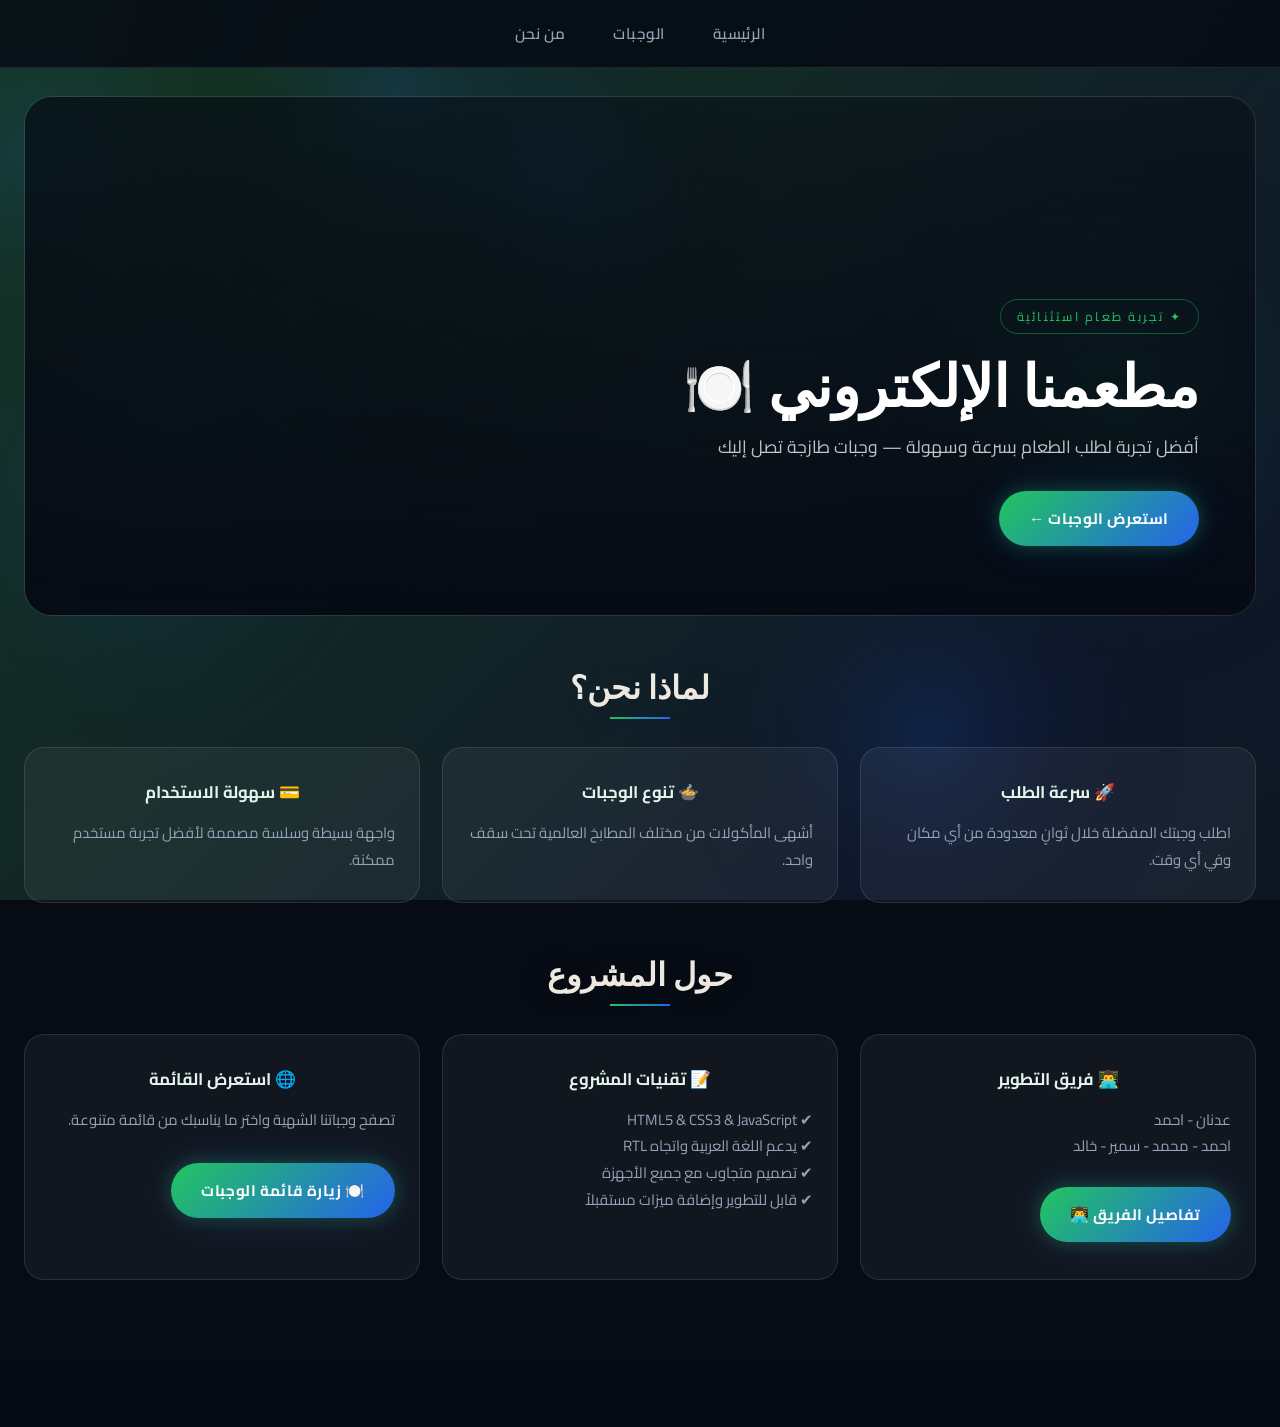
<file: index.html>
<!DOCTYPE html>
<html lang="ar">
<head>
  <meta charset="UTF-8">
  <meta name="viewport" content="width=device-width, initial-scale=1.0">
  <title>مطعمنا الإلكتروني — الرئيسية</title>
  <link rel="stylesheet" href="style.css">
</head>
<body>
<div class="animated-bg"></div>
<canvas id="orb-canvas"></canvas>

<nav class="navbar">
  <a href="index.html">الرئيسية</a>
  <a href="meals.html">الوجبات</a>
  <a href="aboutus.html">من نحن</a>
</nav>

<section class="hero">
  <div class="hero-bg"></div>
  <div class="hero-content">
    <span class="hero-eyebrow">✦ تجربة طعام استثنائية</span>
    <h1>مطعمنا الإلكتروني 🍽️</h1>
    <p>أفضل تجربة لطلب الطعام بسرعة وسهولة — وجبات طازجة تصل إليك</p>
    <a href="meals.html" class="btn-main"><span>استعرض الوجبات ←</span></a>
  </div>
</section>

<h2 class="section-title">لماذا نحن؟</h2>
<div class="cards special-cards">
  <div class="card">
    <h3>🚀 سرعة الطلب</h3>
    <p>اطلب وجبتك المفضلة خلال ثوانٍ معدودة من أي مكان وفي أي وقت.</p>
  </div>
  <div class="card">
    <h3>🍲 تنوع الوجبات</h3>
    <p>أشهى المأكولات من مختلف المطابخ العالمية تحت سقف واحد.</p>
  </div>
  <div class="card">
    <h3>💳 سهولة الاستخدام</h3>
    <p>واجهة بسيطة وسلسة مصممة لأفضل تجربة مستخدم ممكنة.</p>
  </div>
</div>

<h2 class="section-title">حول المشروع</h2>
<div class="cards special-cards">
  <div class="card">
    <h3>👨‍💻 فريق التطوير</h3>
    <p>
      عدنان - احمد <br>
    احمد - محمد - سمير - خالد
      <br>      <br>

      <div class="visit-btn" onclick="window.location.href='ind.html'">
      <span> تفاصيل الفريق 👨‍💻 </span>
    </div>
    </p>
  </div>
  <div class="card">
    <h3>📝 تقنيات المشروع</h3>
    <p>
      ✔ HTML5 &amp; CSS3 &amp; JavaScript<br>
      ✔ يدعم اللغة العربية واتجاه RTL<br>
      ✔ تصميم متجاوب مع جميع الأجهزة<br>
      ✔ قابل للتطوير وإضافة ميزات مستقبلاً
    </p>
  </div>
  <div class="card">
    <h3>🌐 استعرض القائمة</h3>
    <p>تصفح وجباتنا الشهية واختر ما يناسبك من قائمة متنوعة.</p>
    <br>
    <div class="visit-btn" onclick="window.location.href='meals.html'">
      <span>🍽️ زيارة قائمة الوجبات</span>
    </div>
  </div>
</div>

<div class="footer footer-static">
  <p>BAIT_IWB202_S25</p>
</div>

<script src="bg.js"></script>
</body>
</html>
</file>
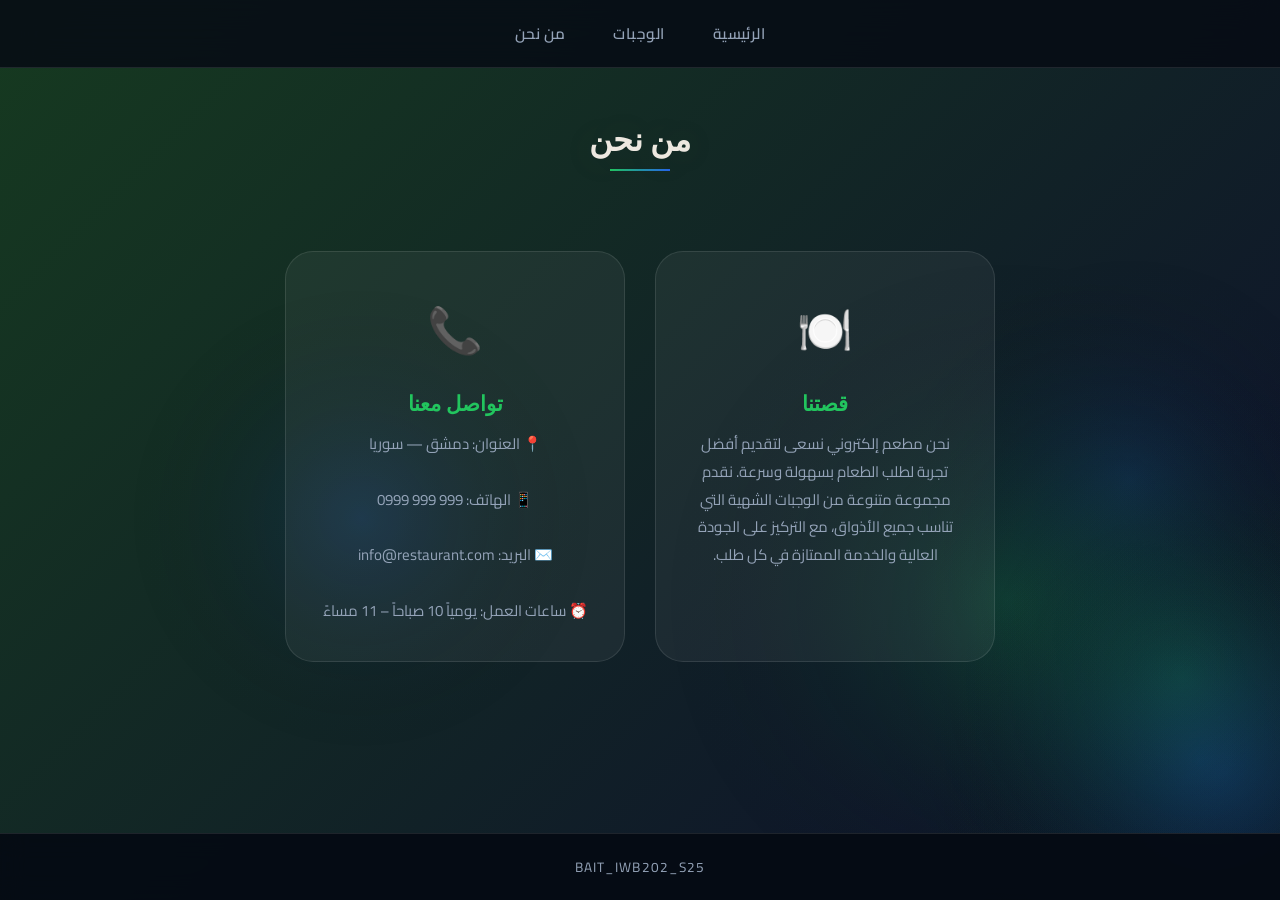
<file: aboutus.html>
<!DOCTYPE html>
<html lang="ar">
<head>
  <meta charset="UTF-8">
  <meta name="viewport" content="width=device-width, initial-scale=1.0">
  <title>من نحن — مطعمنا الإلكتروني</title>
  <link rel="stylesheet" href="style.css">
</head>
<body>
<div class="animated-bg"></div>
<canvas id="orb-canvas"></canvas>

<nav class="navbar">
  <a href="index.html">الرئيسية</a>
  <a href="meals.html">الوجبات</a>
  <a href="aboutus.html">من نحن</a>
</nav>

<h2 class="section-title">من نحن</h2>

<div class="about-container">

  <div class="about-card">
    <span class="icon">🍽️</span>
    <h2>قصتنا</h2>
    <p>
      نحن مطعم إلكتروني نسعى لتقديم أفضل تجربة لطلب الطعام بسهولة وسرعة.
      نقدم مجموعة متنوعة من الوجبات الشهية التي تناسب جميع الأذواق،
      مع التركيز على الجودة العالية والخدمة الممتازة في كل طلب.
    </p>
  </div>

  <div class="about-card">
    <span class="icon">📞</span>
    <h2>تواصل معنا</h2>
    <p>
      📍 العنوان: دمشق — سوريا<br><br>
      📱 الهاتف: 0999&nbsp;999&nbsp;999<br><br>
      ✉️ البريد: info@restaurant.com<br><br>
      ⏰ ساعات العمل: يومياً 10 صباحاً – 11 مساءً
    </p>
  </div>

</div>

<div class="footer">
  <p>BAIT_IWB202_S25</p>
</div>

<script src="bg.js"></script>
</body>
</html>
</file>
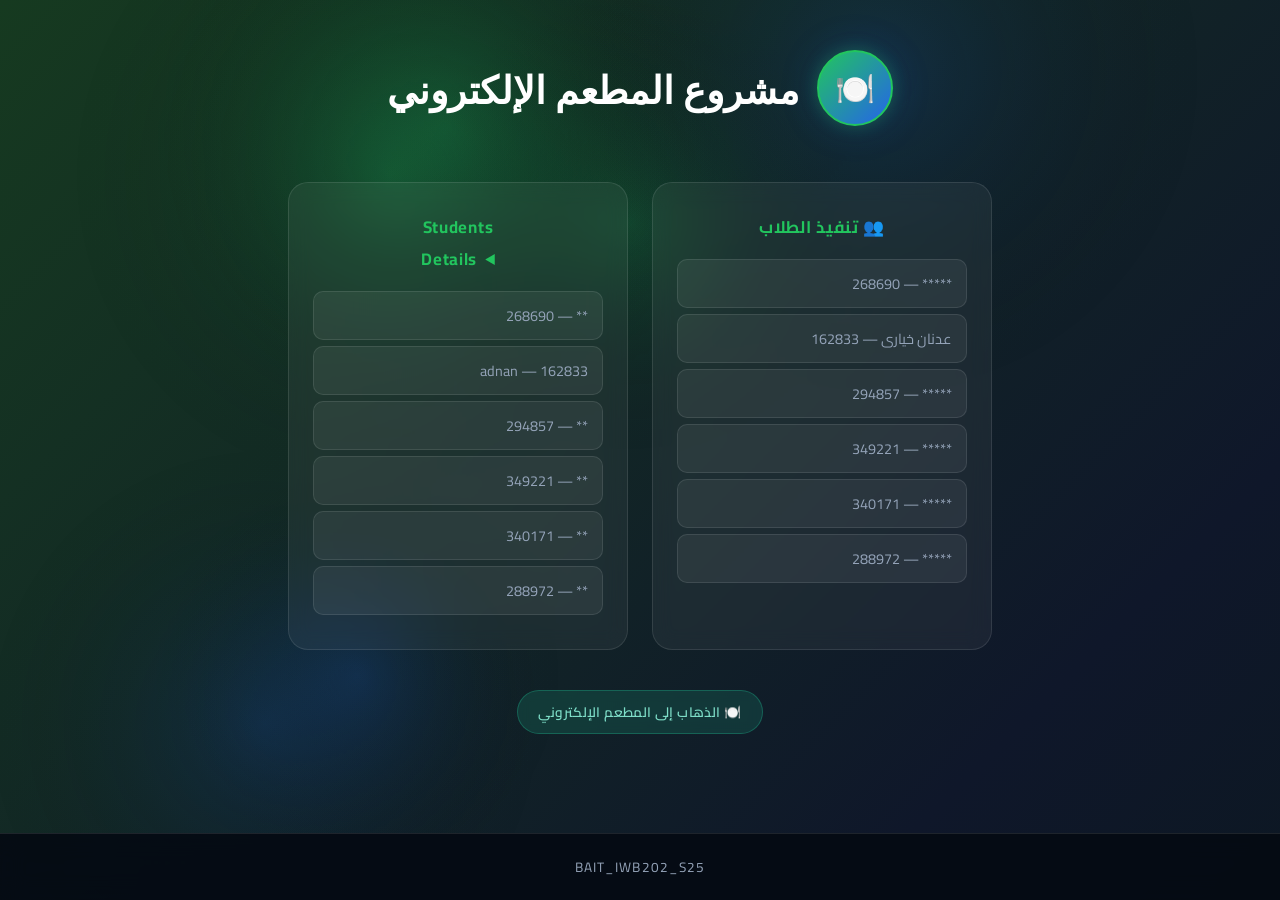
<file: ind.html>
<!DOCTYPE html>
<html lang="ar">
<head>
  <meta charset="UTF-8">
  <meta name="viewport" content="width=device-width, initial-scale=1.0">
  <title>مشروع المطعم الإلكتروني</title>
  <link rel="stylesheet" href="style.css">
</head>
<body>
<div class="animated-bg"></div>
<canvas id="orb-canvas"></canvas>

<div class="index-header">
  <div class="logo-placeholder">🍽️</div>
  <h1>مشروع المطعم الإلكتروني</h1>
</div>

<div class="index-container">

  <div class="column">
    <h2>👥 تنفيذ الطلاب</h2>
    <div class="name">***** — 268690</div>
    <div class="name">عدنان خيارى — 162833</div>
    <div class="name">*****   — 294857</div>
    <div class="name">*****   — 349221</div>
    <div class="name">*****  — 340171</div>
    <div class="name">*****   — 288972</div>
  </div>

  <div class="column">
    <h2>Students <details></details></h2>
    <div class="name">** — 268690</div>
    <div class="name">adnan — 162833</div>
    <div class="name">** — 294857</div>
    <div class="name">** — 349221</div>
    <div class="name">** — 340171</div>
    <div class="name">** — 288972</div>
  </div>

</div>

<div style="text-align:center; margin: 40px 0 100px;">
  <button onclick="goToSite()">🍽️ الذهاب إلى المطعم الإلكتروني</button>
</div>

<div class="footer">
  <p>BAIT_IWB202_S25</p>
</div>

<script src="script.js"></script>

<script src="bg.js"></script>
</body>
</html>
</file>
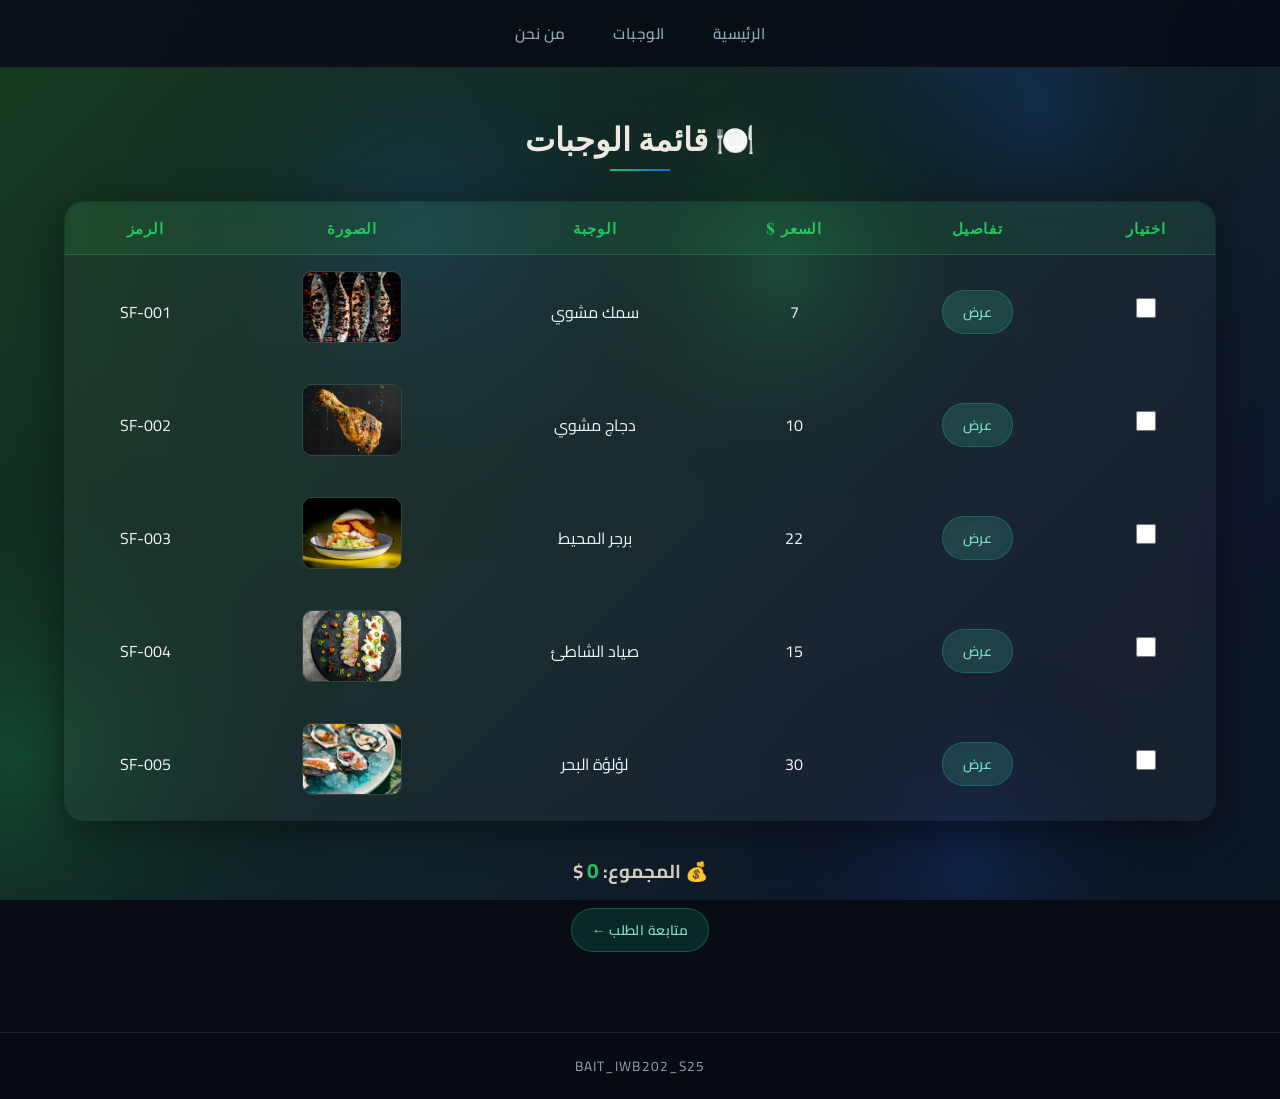
<file: meals.html>
<!DOCTYPE html>
<html lang="ar">
<head>
  <meta charset="UTF-8">
  <meta name="viewport" content="width=device-width, initial-scale=1.0">
  <title>الوجبات — مطعمنا الإلكتروني</title>
  <link rel="stylesheet" href="style.css">
</head>
<body>
<div class="animated-bg"></div>
<canvas id="orb-canvas"></canvas>

<nav class="f-navbar">
  <a href="index.html">الرئيسية</a>
  <a href="meals.html">الوجبات</a>
  <a href="aboutus.html">من نحن</a>
</nav>

<h2 class="section-title">🍽️ قائمة الوجبات</h2>

<table>
  <thead>
    <tr>
      <th>اختيار</th>
      <th>تفاصيل</th>
      <th>السعر $</th>
      <th>الوجبة</th>
      <th>الصورة</th>
      <th>الرمز</th>
    </tr>
  </thead>
  <tbody>

    <tr>
      <td><input type="checkbox" value="7" onchange="updateTotal()"></td>
      <td><button onclick="toggleDetails('d1')">عرض</button></td>
      <td>7</td>
      <td>سمك مشوي</td>
      <td><img src="img/fi.png" class="M-img" alt="سمك مشوي"></td>
      <td>SF-001</td>
    </tr>
    <tr id="d1" class="details">
      <td colspan="6">
        <div class="details-inner">
          <div class="details-img">
            <img src="img/fi.png" alt="سمك مشوي">
          </div>
          <div class="details-text text-tp">
            <b>المطبخ:</b> المصري &nbsp;|&nbsp; <b>تصنيف الطعام:</b> مأكولات بحرية<br><br>
            <b>المكونات:</b>
            <ul>
              <li>4 سمكات بوري طازجة</li>
              <li>أوريجانو وتوابل البحر</li>
              <li>ملح + فلفل أسود</li>
            </ul>
            <b>الصلصة:</b>
            <ul>
              <li>زيت زيتون بكر</li>
              <li>ثوم مفروم</li>
              <li>طماطم طازجة</li>
              <li>عصير ليمون</li>
            </ul>
          </div>
        </div>
      </td>
    </tr>

    <tr>
      <td><input type="checkbox" value="10" onchange="updateTotal()"></td>
      <td><button onclick="toggleDetails('d2')">عرض</button></td>
      <td>10</td>
      <td>دجاج مشوي</td>
      <td><img src="img/ch.png" class="M-img" alt="دجاج مشوي"></td>
      <td>SF-002</td>
    </tr>
    <tr id="d2" class="details">
      <td colspan="6">
        <div class="details-inner">
          <div class="details-img">
            <img src="img/ch.png" alt="دجاج مشوي">
          </div>
          <div class="details-text text-tp">
            <b>المطبخ:</b> لبناني &nbsp;|&nbsp; <b>تصنيف الطعام:</b> دواجن<br><br>
            <b>المكونات:</b>
            <ul>
              <li>دجاج كامل منزوع الجلد</li>
              <li>بهارات شرقية</li>
              <li>زعتر وكزبرة</li>
            </ul>
            <b>الصلصة:</b>
            <ul>
              <li>ثوم مطحون</li>
              <li>حامض وزيت</li>
            </ul>
          </div>
        </div>
      </td>
    </tr>

    <tr>
      <td><input type="checkbox" value="22" onchange="updateTotal()"></td>
      <td><button onclick="toggleDetails('d3')">عرض</button></td>
      <td>22</td>
      <td>برجر المحيط</td>
      <td><img src="img/br.png" class="M-img" alt="برجر المحيط"></td>
      <td>SF-003</td>
    </tr>
    <tr id="d3" class="details">
      <td colspan="6">
        <div class="details-inner">
          <div class="details-img">
            <img src="img/br.png" alt="برجر المحيط">
          </div>
          <div class="details-text text-tp">
            <b>المطبخ:</b> أمريكي &nbsp;|&nbsp; <b>تصنيف الطعام:</b> مأكولات بحرية<br><br>
            <b>المكونات:</b>
            <ul>
              <li>برجر سمك مقرمش</li>
              <li>جبنة شيدر</li>
              <li>خس + خيار + طماطم</li>
            </ul>
            <b>الصلصة:</b>
            <ul>
              <li>مايونيز ليمون</li>
              <li>مخلل</li>
            </ul>
          </div>
        </div>
      </td>
    </tr>

    <tr>
      <td><input type="checkbox" value="15" onchange="updateTotal()"></td>
      <td><button onclick="toggleDetails('d4')">عرض</button></td>
      <td>15</td>
      <td>صياد الشاطئ</td>
      <td><img src="img/fil.png" class="M-img" alt="صياد الشاطئ"></td>
      <td>SF-004</td>
    </tr>
    <tr id="d4" class="details">
      <td colspan="6">
        <div class="details-inner">
          <div class="details-img">
            <img src="img/fil.png" alt="صياد الشاطئ">
          </div>
          <div class="details-text text-tp">
            <b>المطبخ:</b> بريطاني &nbsp;|&nbsp; <b>تصنيف الطعام:</b> مأكولات بحرية<br><br>
            <b>المكونات:</b>
            <ul>
              <li>سمك فيليه مقرمش</li>
              <li>بطاطا مقلية ذهبية</li>
              <li>كول سلو طازج</li>
            </ul>
            <b>الصلصة:</b>
            <ul>
              <li>تارتار كريمي</li>
            </ul>
          </div>
        </div>
      </td>
    </tr>

    <tr>
      <td><input type="checkbox" value="30" onchange="updateTotal()"></td>
      <td><button onclick="toggleDetails('d5')">عرض</button></td>
      <td>30</td>
      <td>لؤلؤة البحر</td>
      <td><img src="img/pe.png" class="M-img" alt="لؤلؤة البحر"></td>
      <td>SF-005</td>
    </tr>
    <tr id="d5" class="details">
      <td colspan="6">
        <div class="details-inner">
          <div class="details-img">
            <img src="img/pe.png" alt="لؤلؤة البحر">
          </div>
          <div class="details-text text-tp">
            <b>المطبخ:</b> متوسطي &nbsp;|&nbsp; <b>تصنيف الطعام:</b> مأكولات بحرية<br><br>
            <b>المكونات:</b>
            <ul>
              <li>جمبري ملكي مشوي</li>
              <li>أرز بسمتي بالزعفران</li>
              <li>خضار سوتيه + شرائح ليمون</li>
            </ul>
            <b>الصلصة:</b>
            <ul>
              <li>زبدة مذابة</li>
              <li>ثوم وليمون</li>
            </ul>
          </div>
        </div>
      </td>
    </tr>

  </tbody>
</table>

<h3>💰 المجموع: <span id="total">0</span> $</h3>

<div style="text-align:center; margin:18px 0;">
  <button onclick="showForm()">متابعة الطلب ←</button>
</div>

<div id="formSection" style="display:none;">
  <h3>📋 بيانات التوصيل</h3>
  <form onsubmit="return validateForm()">
    <input id="name"     placeholder="الاسم الكامل">
    <input id="national" placeholder="الرقم الوطني (11 رقماً)">
    <input id="date"     placeholder="تاريخ الميلاد يوم-شهر-سنة">
    <input id="phone"    placeholder="رقم الهاتف 09xxxxxxxx">
    <input id="email"    placeholder="البريد الإلكتروني">
    <br>
    <button type="submit" style="margin-top:14px;">✅ إرسال الطلب</button>
  </form>
</div>

<div class="footer footer-static">
  <p>BAIT_IWB202_S25</p>
</div>

<script src="script.js"></script>

<script src="bg.js"></script>
</body>
</html>
</file>
<file: style.css>
/* =============================
   RESTAURANT — UNIFIED STYLES
   ============================= */

@import url('https://fonts.googleapis.com/css2?family=Playfair+Display:wght@400;700;900&family=Cairo:wght@300;400;600;700&display=swap');

/* ─── CSS Variables ─── */
:root {
  --bg-deep:        #060b14;
  --bg-mid:         #0d1829;
  --bg-card:        rgba(255,255,255,0.05);
  --bg-card-hover:  rgba(255,255,255,0.09);
  --border:         rgba(255,255,255,0.10);
  --border-glow:    rgba(34,197,94,0.4);
  --green:          #22c55e;
  --green-dark:     #16a34a;
  --green-glow:     rgba(34,197,94,0.25);
  --blue:           #2563eb;
  --blue-dark:      #1d4ed8;
  --blue-glow:      rgba(37,99,235,0.25);
  --accent-grad:    linear-gradient(135deg, #22c55e, #2563eb);
  --accent-grad-r:  linear-gradient(135deg, #2563eb, #22c55e);
  --text:           #f1f5f9;
  --text-muted:     #94a3b8;
  --radius-lg:      20px;
  --radius-xl:      28px;
  --transition:     0.35s cubic-bezier(.4,0,.2,1);
  --shadow-accent:  0 0 18px rgba(34,197,94,0.3), 0 0 40px rgba(37,99,235,0.2);
}

/* ─── Reset & Base ─── */
*, *::before, *::after { box-sizing: border-box; margin: 0; padding: 0; }

html {
  scroll-behavior: smooth;
  background-color: var(--bg-deep);
}

body {
  font-family: 'Cairo', sans-serif;
  background-color: transparent;
  background-image: none;
  color: var(--text);
  direction: rtl;
  min-height: 100vh;
}

/* ─── Scrollbar ─── */
::-webkit-scrollbar { width: 6px; }
::-webkit-scrollbar-track { background: var(--bg-deep); }
::-webkit-scrollbar-thumb { background: var(--green); border-radius: 3px; }

/* ─── Animated Background Layers ─── */
@keyframes gradientShift {
  0%   { background-position: 0% 50%; }
  50%  { background-position: 100% 50%; }
  100% { background-position: 0% 50%; }
}

.animated-bg {
  position: fixed;
  inset: 0;
  z-index: -2;
  background: linear-gradient(
    -45deg,
    #060b14,
    #0d2a1a,
    #0a1a3a,
    #061a0f,
    #0f172a,
    #163a20
  );
  background-size: 400% 400%;
  animation: gradientShift 12s ease infinite;
}

#orb-canvas {
  position: fixed;
  inset: 0;
  z-index: -1;
  pointer-events: none;
}

/* ─── Navbar ─── */
.navbar, .f-navbar {
  position: sticky;
  top: 0;
  z-index: 100;
  display: flex;
  justify-content: center;
  align-items: center;
  gap: 8px;
  padding: 0 40px;
  height: 68px;
  background: rgba(6,11,20,0.85);
  backdrop-filter: blur(18px);
  -webkit-backdrop-filter: blur(18px);
  border-bottom: 1px solid var(--border);
}

.navbar a, .f-navbar a {
  color: var(--text-muted);
  text-decoration: none;
  font-weight: 600;
  font-size: 0.95rem;
  padding: 8px 20px;
  border-radius: 50px;
  letter-spacing: 0.03em;
  transition: var(--transition);
  position: relative;
}

.navbar a::after, .f-navbar a::after {
  content: '';
  position: absolute;
  inset: 0;
  border-radius: 50px;
  background: var(--accent-grad);
  opacity: 0;
  transition: var(--transition);
  z-index: -1;
}

.navbar a:hover, .f-navbar a:hover {
  color: #fff;
}

.navbar a:hover::after, .f-navbar a:hover::after {
  opacity: 1;
}

/* ─── Hero ─── */
.hero {
  position: relative;
  min-height: 520px;
  margin: 28px 24px;
  border-radius: var(--radius-xl);
  overflow: hidden;
  display: flex;
  flex-direction: column;
  justify-content: flex-end;
  padding: 60px 56px;
  border: 1px solid var(--border);
}

.hero-bg {
  position: absolute;
  inset: 0;
  background:
    linear-gradient(to top, rgba(6,11,20,0.97) 0%, rgba(6,11,20,0.70) 45%, rgba(6,11,20,0.45) 100%),
    linear-gradient(to right, rgba(6,11,20,0.5) 0%, transparent 60%),
    url('https://images.unsplash.com/photo-1414235077428-338989a2e8c0?w=1600&auto=format&fit=crop&q=80') center/cover no-repeat;
  z-index: 0;
  transition: transform 8s ease;
}

.hero:hover .hero-bg {
  transform: scale(1.04);
}

.hero-content {
  position: relative;
  z-index: 1;
}

.hero-eyebrow {
  display: inline-block;
  font-size: 0.78rem;
  letter-spacing: 0.18em;
  text-transform: uppercase;
  color: var(--green);
  border: 1px solid rgba(34,197,94,0.4);
  padding: 5px 16px;
  border-radius: 50px;
  margin-bottom: 16px;
  backdrop-filter: blur(6px);
}

.hero h1 {
  font-family: 'Playfair Display', serif;
  font-size: clamp(2rem, 5vw, 3.6rem);
  font-weight: 900;
  line-height: 1.15;
  color: #fff;
  text-align: right;
  margin-bottom: 14px;
}

.hero p {
  font-size: 1.1rem;
  color: rgba(255,255,255,0.75);
  margin-bottom: 28px;
  max-width: 520px;
}

/* ─── Buttons ─── */
.btn-main, .visit-btn {
  display: inline-block;
  padding: 13px 30px;
  border-radius: 50px;
  background: var(--accent-grad);
  color: #fff;
  font-weight: 700;
  font-size: 0.95rem;
  text-decoration: none;
  cursor: pointer;
  border: none;
  letter-spacing: 0.04em;
  transition: var(--transition);
  box-shadow: var(--shadow-accent);
  position: relative;
  overflow: hidden;
}

.btn-main::before, .visit-btn::before {
  content: '';
  position: absolute;
  inset: 0;
  background: var(--accent-grad-r);
  opacity: 0;
  transition: var(--transition);
}

.btn-main:hover, .visit-btn:hover {
  transform: translateY(-3px) scale(1.04);
  box-shadow: 0 0 20px rgba(34,197,94,0.5), 0 0 40px rgba(37,99,235,0.3), 0 8px 30px rgba(0,0,0,0.4);
}

.btn-main:hover::before, .visit-btn:hover::before { opacity: 1; }

.btn-main span, .visit-btn span { position: relative; z-index: 1; }

/* ─── Section Headings ─── */
.section-title {
  font-family: 'Playfair Display', serif;
  font-size: clamp(1.4rem, 3vw, 2rem);
  color: #fff;
  text-align: center;
  margin: 48px 0 24px;
  position: relative;
}

.section-title::after {
  content: '';
  display: block;
  width: 60px;
  height: 2px;
  background: var(--accent-grad);
  margin: 10px auto 0;
}

h1 { color: #f0ece4; }

h2 {
  text-align: center;
  color: #e8e0d4;
}

h3 {
  text-align: center;
  color: #d4ccbf;
}

/* Page-level h2 (قائمة الوجبات etc.) */
.section-title,
body > h2 {
  color: #ede8e0;
  text-shadow: 0 0 40px rgba(180,160,120,0.15);
}

/* ─── Cards Grid ─── */
.cards {
  display: grid;
  grid-template-columns: repeat(auto-fit, minmax(240px, 1fr));
  gap: 22px;
  margin: 28px 24px;
}

.special-cards {
  grid-template-columns: repeat(3, 1fr);
}

/* ─── Card ─── */
.card {
  padding: 28px 24px;
  border-radius: var(--radius-lg);
  background: var(--bg-card);
  border: 1px solid var(--border);
  color: var(--text);
  position: relative;
  overflow: hidden;
  transition: var(--transition);
  opacity: 0;
  transform: translateY(28px);
  animation: fadeUp 0.6s ease forwards;
}

.card::before {
  content: '';
  position: absolute;
  top: 0; left: -100%;
  width: 100%; height: 100%;
  background: linear-gradient(120deg, transparent, rgba(34,197,94,0.07), transparent);
  transition: 0.6s;
}

.card::after {
  content: '';
  position: absolute;
  inset: 0;
  border-radius: var(--radius-lg);
  padding: 1px;
  background: var(--accent-grad);
  -webkit-mask: linear-gradient(#000 0 0) content-box, linear-gradient(#000 0 0);
  -webkit-mask-composite: xor;
  mask-composite: exclude;
  opacity: 0;
  transition: var(--transition);
}

.card:hover {
  background: var(--bg-card-hover);
  transform: translateY(-10px) scale(1.02);
  box-shadow: 0 0 15px rgba(34,197,94,0.25), 0 0 30px rgba(37,99,235,0.2), 0 20px 50px rgba(0,0,0,0.4);
}

.card:hover::before { left: 100%; }
.card:hover::after { opacity: 1; }

.card h3 { color: #e2f5ec; margin-bottom: 12px; font-size: 1.05rem; }
.card p { color: var(--text-muted); line-height: 1.8; font-size: 0.93rem; }

.card:nth-child(1) { animation-delay: 0.1s; }
.card:nth-child(2) { animation-delay: 0.2s; }
.card:nth-child(3) { animation-delay: 0.3s; }
.card:nth-child(4) { animation-delay: 0.4s; }
.card:nth-child(5) { animation-delay: 0.5s; }
.card:nth-child(6) { animation-delay: 0.6s; }

/* ─── About Us Cards ─── */
.about-container {
  display: flex;
  justify-content: center;
  gap: 30px;
  margin: 80px 24px 120px;
  flex-wrap: wrap;
}

.about-card {
  width: 340px;
  padding: 36px 30px;
  border-radius: var(--radius-xl);
  background: var(--bg-card);
  border: 1px solid var(--border);
  color: var(--text);
  position: relative;
  overflow: hidden;
  transition: var(--transition);
  opacity: 0;
  transform: translateY(30px);
  animation: fadeUp 0.7s ease forwards;
  text-align: center;
}

.about-card::after {
  content: '';
  position: absolute;
  inset: 0;
  border-radius: inherit;
  padding: 1px;
  background: var(--accent-grad);
  -webkit-mask: linear-gradient(#000 0 0) content-box, linear-gradient(#000 0 0);
  -webkit-mask-composite: xor;
  mask-composite: exclude;
  opacity: 0;
  transition: var(--transition);
}

.about-card:hover {
  transform: translateY(-10px) scale(1.03);
  box-shadow: 0 0 15px rgba(34,197,94,0.25), 0 0 30px rgba(37,99,235,0.2), 0 20px 40px rgba(0,0,0,0.4);
}

.about-card:hover::after { opacity: 1; }

.about-card:nth-child(1) { animation-delay: 0.2s; }
.about-card:nth-child(2) { animation-delay: 0.4s; }

.about-card .icon {
  font-size: 2.8rem;
  margin-bottom: 16px;
  display: block;
}

.about-card h2 {
  font-family: 'Playfair Display', serif;
  font-size: 1.3rem;
  color: var(--green);
  margin-bottom: 14px;
}

.about-card p {
  color: var(--text-muted);
  line-height: 1.85;
  font-size: 0.94rem;
}

/* ─── Index / Landing Page ─── */
.index-header {
  display: flex;
  align-items: center;
  justify-content: center;
  gap: 18px;
  padding: 50px 20px 20px;
}

.logo {
  width: 76px;
  height: 76px;
  border-radius: 50%;
  border: 2px solid var(--green);
  object-fit: cover;
  box-shadow: var(--shadow-accent);
}

.logo-placeholder {
  width: 76px;
  height: 76px;
  border-radius: 50%;
  border: 2px solid var(--green);
  background: var(--accent-grad);
  display: flex;
  align-items: center;
  justify-content: center;
  font-size: 2rem;
  box-shadow: var(--shadow-accent);
  flex-shrink: 0;
}

.index-header h1 {
  font-family: 'Playfair Display', serif;
  font-size: clamp(1.6rem, 4vw, 2.4rem);
  color: #fff;
  text-align: right;
}

.index-container {
  display: flex;
  justify-content: center;
  gap: 24px;
  margin: 36px 24px;
  flex-wrap: wrap;
}

.column {
  background: var(--bg-card);
  padding: 28px 24px;
  border-radius: var(--radius-lg);
  border: 1px solid var(--border);
  min-width: 260px;
  flex: 1;
  max-width: 340px;
  backdrop-filter: blur(10px);
  transition: var(--transition);
}

.column:hover {
  border-color: rgba(34,197,94,0.35);
  box-shadow: var(--shadow-accent);
  transform: translateY(-6px);
}

.column h2 {
  color: var(--green);
  margin-bottom: 16px;
  font-size: 1.05rem;
  letter-spacing: 0.04em;
}

.name {
  padding: 10px 14px;
  margin: 6px 0;
  background: rgba(255,255,255,0.06);
  border-radius: 10px;
  font-size: 0.9rem;
  color: var(--text-muted);
  border: 1px solid var(--border);
  transition: var(--transition);
}

.name:hover {
  background: rgba(34,197,94,0.08);
  color: #fff;
  border-color: rgba(34,197,94,0.3);
}

/* ─── Table (Meals) ─── */
table {
  width: 90%;
  margin: 30px auto;
  border-collapse: collapse;
  backdrop-filter: blur(12px);
  background: rgba(255,255,255,0.04);
  border-radius: var(--radius-lg);
  overflow: hidden;
  box-shadow: 0 10px 40px rgba(0,0,0,0.4);
  border: 1px solid var(--border);
}

th {
  background: rgba(34,197,94,0.10);
  color: var(--green);
  font-family: 'Playfair Display', serif;
  font-size: 0.95rem;
  letter-spacing: 0.05em;
  border-bottom: 1px solid rgba(34,197,94,0.25);
}

td, th { padding: 16px; text-align: center; }

tr:hover td { background: rgba(34,197,94,0.04); }

.details {
  display: none;
  background: rgba(255,255,255,0.03);
}

/* ─── Meal Images (table thumbnail) ─── */
.M-img {
  width: 100px;
  height: 72px;
  object-fit: cover;
  border-radius: 10px;
  border: 1px solid var(--border);
}

/* ─── Details row: image LEFT, text RIGHT ─── */
.details td {
  padding: 28px 36px;
}

.details-inner {
  display: flex;
  flex-direction: row-reverse; /* image on left for RTL pages */
  align-items: flex-start;
  gap: 36px;
}

.details-img {
  flex-shrink: 0;
}

.details-img img {
  width: 280px;
  height: 200px;
  object-fit: cover;
  border-radius: var(--radius-lg);
  border: 1px solid rgba(34,197,94,0.25);
  box-shadow: var(--shadow-accent);
  display: block;
}

.details-text {
  flex: 1;
  direction: rtl;
  text-align: right;
}

@media (max-width: 768px) {
  .details-inner {
    flex-direction: column;
    align-items: center;
  }
  .details-img img {
    width: 100%;
    height: 190px;
  }
}

/* ─── Table Buttons ─── */
button {
  background: rgba(32, 178, 140, 0.18);
  color: #7edec8;
  border: 1px solid rgba(32, 178, 140, 0.35);
  padding: 8px 20px;
  border-radius: 50px;
  cursor: pointer;
  font-weight: 600;
  font-size: 0.85rem;
  font-family: 'Cairo', sans-serif;
  transition: var(--transition);
  backdrop-filter: blur(6px);
  letter-spacing: 0.03em;
}

button:hover {
  background: rgba(32, 178, 140, 0.30);
  color: #b8f0e6;
  border-color: rgba(32, 178, 140, 0.6);
  transform: translateY(-2px);
  box-shadow: 0 0 14px rgba(32, 178, 140, 0.25);
}

/* ─── Checkbox ─── */
input[type="checkbox"] {
  width: 20px;
  height: 20px;
  accent-color: var(--green);
  cursor: pointer;
}

/* ─── Total & Form ─── */
#total {
  color: var(--green);
  font-size: 1.3rem;
  font-weight: 700;
}

#formSection {
  backdrop-filter: blur(12px);
  background: var(--bg-card);
  border-radius: var(--radius-xl);
  border: 1px solid var(--border);
  color: var(--text);
  width: 480px;
  max-width: 92%;
  margin: 30px auto;
  padding: 36px;
}

#formSection h3 {
  font-family: 'Playfair Display', serif;
  color: var(--green);
  font-size: 1.4rem;
  margin-bottom: 24px;
}

input[type="text"],
input:not([type="checkbox"]):not([type="submit"]) {
  width: 100%;
  padding: 12px 16px;
  margin: 8px 0;
  border-radius: 12px;
  border: 1px solid var(--border);
  background: rgba(255,255,255,0.06);
  color: var(--text);
  font-family: 'Cairo', sans-serif;
  font-size: 0.93rem;
  outline: none;
  transition: var(--transition);
  direction: rtl;
}

input:not([type="checkbox"]):not([type="submit"]):focus {
  border-color: var(--green);
  background: rgba(34,197,94,0.06);
  box-shadow: 0 0 0 3px rgba(34,197,94,0.15);
}

input::placeholder { color: var(--text-muted); }

/* ─── Detail Text ─── */
.text-tp {
  direction: rtl;
  text-align: right;
  color: var(--text-muted);
  font-size: 0.9rem;
  line-height: 2;
  padding: 0 12px;
}

.text-tp b { color: #a7f3cc; }

.text-tp ul {
  list-style: none;
  padding: 0;
}

.text-tp ul li::before {
  content: '✦ ';
  color: var(--green);
  font-size: 0.7rem;
}

/* ─── Footer ─── */
.footer {
  background: rgba(6,11,20,0.95);
  border-top: 1px solid var(--border);
  color: var(--text-muted);
  text-align: center;
  padding: 20px;
  font-size: 0.85rem;
  letter-spacing: 0.08em;
  position: fixed;
  left: 0;
  bottom: 0;
  width: 100%;
  backdrop-filter: blur(12px);
}

.footer-static {
  position: static;
  margin-top: 80px;
}

/* ─── Animations ─── */
@keyframes fadeUp {
  to { opacity: 1; transform: translateY(0); }
}

@keyframes pulse {
  0%   { box-shadow: 0 0 10px rgba(34,197,94,0.45), 0 0 20px rgba(34,197,94,0.2); }
  50%  { box-shadow: 0 0 20px rgba(37,99,235,0.5), 0 0 40px rgba(37,99,235,0.25); }
  100% { box-shadow: 0 0 10px rgba(34,197,94,0.45), 0 0 20px rgba(34,197,94,0.2); }
}

.btn-main, .visit-btn {
  animation: pulse 2.5s infinite;
}

/* ─── Card shimmer: green tint ─── */
.card::before {
  content: '';
  position: absolute;
  top: 0; left: -100%;
  width: 100%; height: 100%;
  background: linear-gradient(120deg, transparent, rgba(34,197,94,0.07), transparent);
  transition: 0.6s;
}

/* ─── Details Box ─── */
.details-box { padding: 4px 0; }

/* ─── Responsive ─── */
@media (max-width: 900px) {
  .special-cards { grid-template-columns: 1fr 1fr; }
}

@media (max-width: 768px) {
  .hero { padding: 40px 28px; margin: 16px 12px; min-height: 380px; }
  .cards, .special-cards { grid-template-columns: 1fr; margin: 16px 12px; }
  .about-container { flex-direction: column; align-items: center; }
  .index-container { flex-direction: column; align-items: center; }
  .column { max-width: 100%; }
  .navbar, .f-navbar { gap: 4px; padding: 0 16px; }
  table { width: 96%; }
  #formSection { padding: 24px 20px; }
}
</file>
